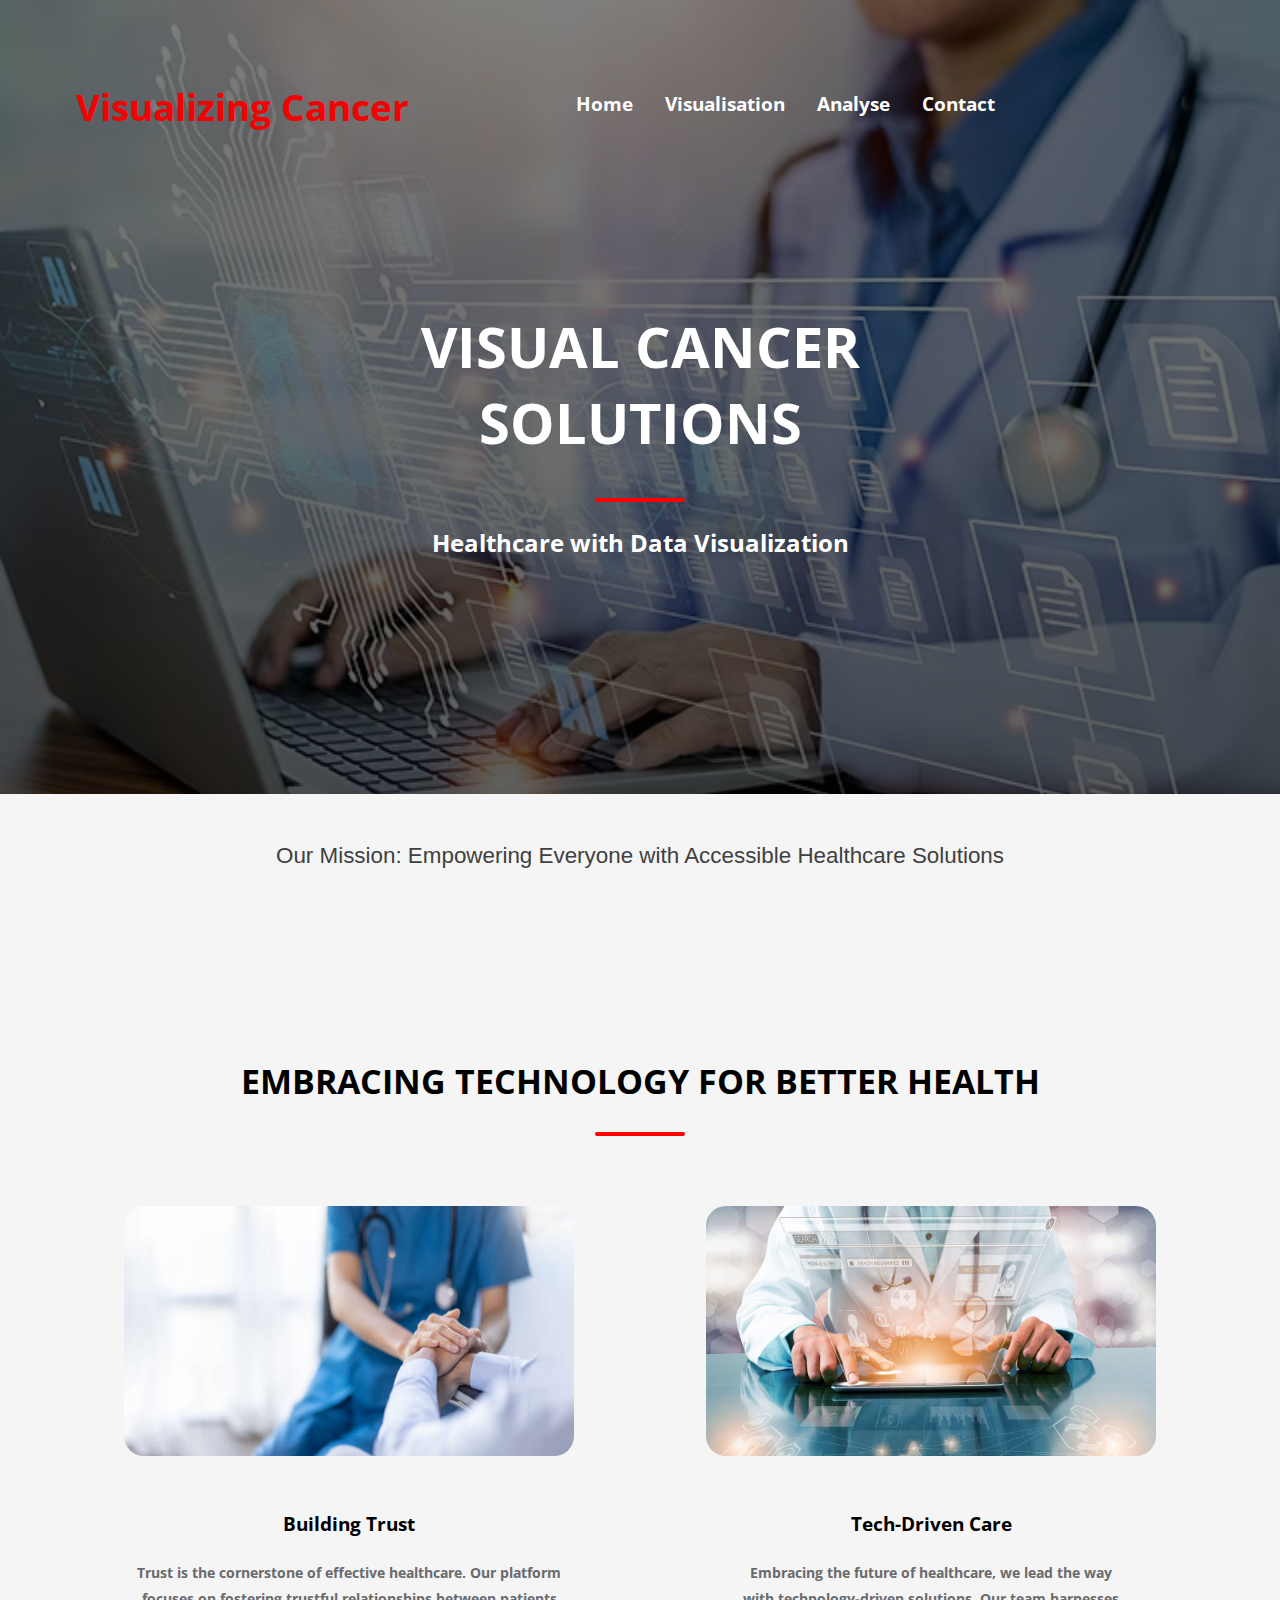
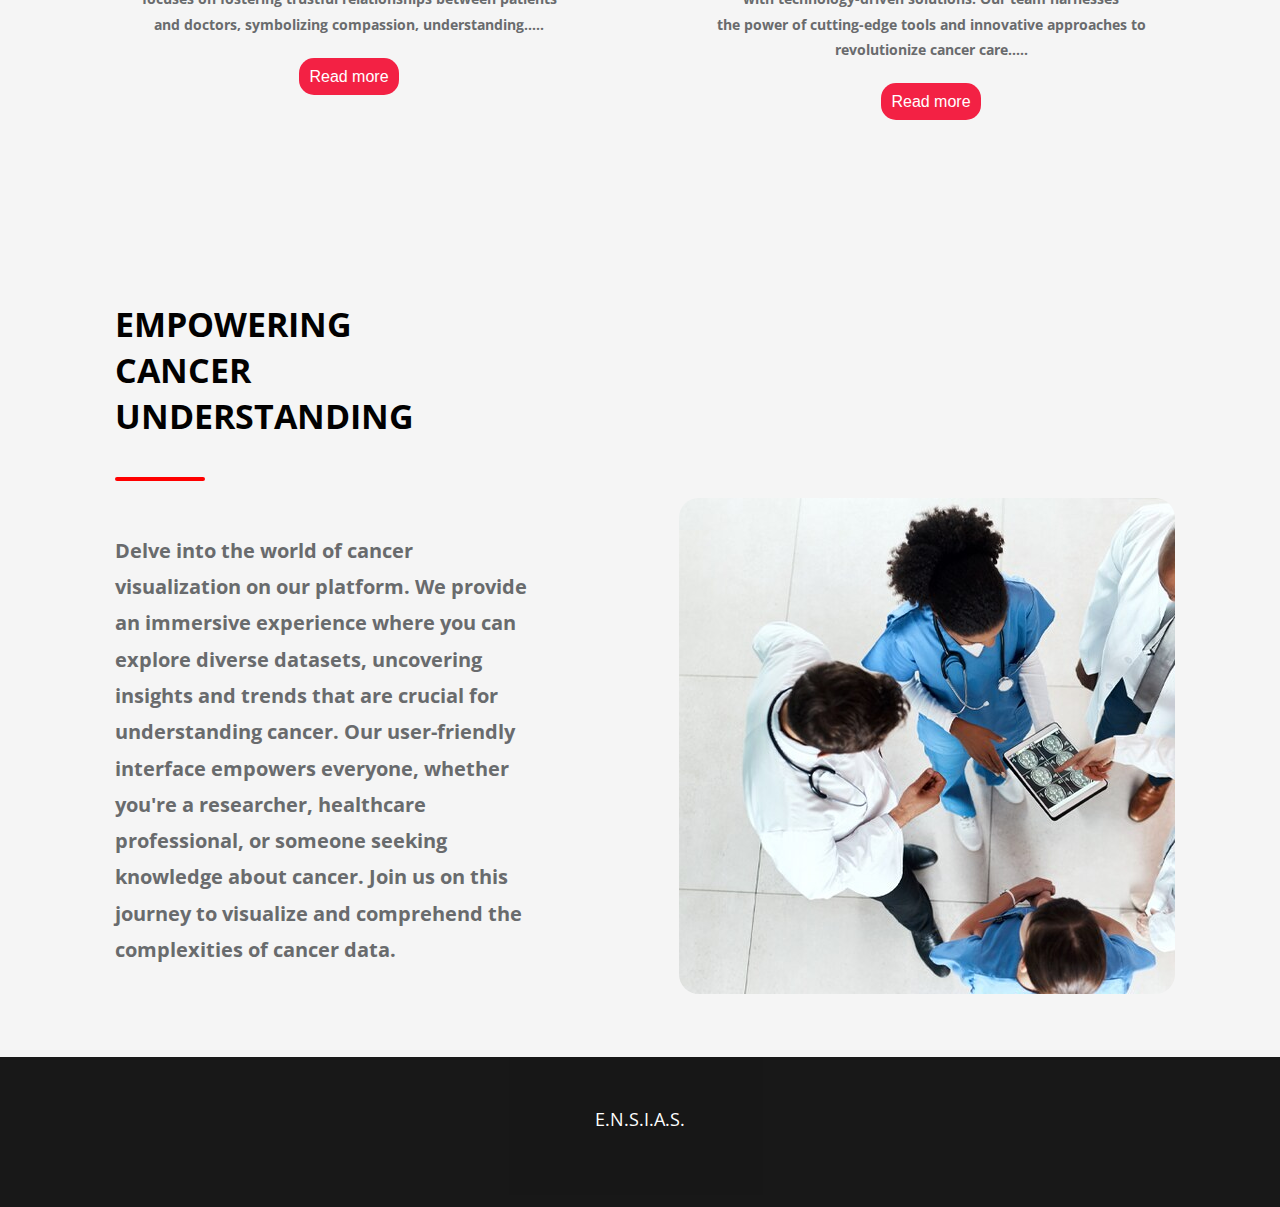
<file: IA-de-la-sante-main/code/index.html>
<!DOCTYPE html>
<html lang="en">
<head>
    <meta charset="UTF-8">
    <meta name="viewport" content="width=device-width, initial-scale=1.0">
    <title>Visualizing Cancer</title>
    <link rel="stylesheet" href="styles.css">
    <link rel="stylesheet" href="common-styles.css">
    <script src="https://code.jquery.com/jquery-3.6.0.min.js"></script>
    <script src="script.js"></script>
    <link href="https://fonts.googleapis.com/css2?family=Open+Sans:ital,wght@0,300..800;1,300..800&display=swap" rel="stylesheet">
    <link rel="stylesheet" href="https://cdnjs.cloudflare.com/ajax/libs/font-awesome/6.5.1/css/all.min.css"  />
    <link rel="icon" type="image/x-icon" href="C:\Users\hp\OneDrive\Bureau\htlm othman\pfa-ia\magnifying-glass-solid.svg">
</head>
<body>
    <div id="home">
      <ul class="menu">
        <li><h1 id="VisualizingCancer"> Visualizing Cancer   </h1>  </li> 
        <li class="bar"><a href="index.html"><h3>Home </i></h3></a></li>
        <li class="bar"><a href="Visualisation.html"><h3>Visualisation </h3></a></li>
        <li class="bar"><a href="../ML DEPLOY SECOND ATTEMPT/templates/Analyse.html"><h3>Analyse </h3></a></li>
        <li class="bar"><a href="contact.html"><h3>Contact </h3></a></li>
      </ul>
        
      </ul>
      <div class="hero-title">
        <h1>
          VISUAL CANCER  <br>SOLUTIONS
        </h1>
        <div class="underline"></div>
        <h3 class="under-hero-title">
           Healthcare with Data Visualization
        </h3>
      </div>
    </div>
      <p id="txt1">
        Our Mission: Empowering Everyone with Accessible Healthcare Solutions
      </p>
      <div  class="txt2">
        <h2>
          EMBRACING TECHNOLOGY FOR BETTER HEALTH​ 
        </h2>
        <div class="underline"></div>
      </div>


      <div class="element1">
        <div class="element1-left">
          <img src="../img/img-element-left.jpg" alt="" >
          <h3>Building Trust</h3>
          <h5  class="trustText" style="text-align: center;">
            Trust is the cornerstone of effective healthcare. Our platform <br> focuses on fostering trustful
            relationships between patients <br> and doctors, symbolizing compassion, understanding<span class="dots">.....</span><span class="extra"> 
            and <br>reliability.Through personalized care and unwavering <br>  support, we aim to build trust bridges that
            empower <br> individuals in their cancer journey. Step into a world where  <br> trust heals and connections thrive.</span>
          </h5>
          <input type="checkbox" id="btn1">
          <label for="btn1"></label>


        </div>

        <div class="element1-right">
          <img src="../img/img-element-right.jpeg">
          <h3>Tech-Driven Care</h3>
          <h5  class="trustText" style="text-align: center;">
            Embracing the future of healthcare, we lead the way <br> with technology-driven solutions. Our team  harnesses<br> 
            the power of cutting-edge tools and innovative approaches to  <br>revolutionize cancer care.<span class="dots">....</span><span class="extra">From precision 
            diagnostics to <br> personalized  treatment plans, we're committed to leveraging <br>technology's full potential 
            for better patient  outcomes. <br>Explore the intersection of healthcare  and technology with <br>us,  where
             innovation meets compassion.</span>
          </h5>
          <input type="checkbox" id="btn2">
          <label for="btn2"></label>
        </div>
      </div>

      <div class="element2" style="text-align: left;">
        
        <h2>EMPOWERING <br>CANCER <br> UNDERSTANDING</h2>
        <div class="underline2"></div><br>
        <img src="../img/Medical_workers.jpeg">
        <h5  class="trustText">
          Delve into the world of cancer <br>visualization on our platform. We provide <br> an immersive experience where you 
          can <br>explore diverse datasets, uncovering <br>insights and trends that are crucial for <br> understanding cancer. 
          Our user-friendly <br> interface empowers everyone, whether <br> you're a researcher, healthcare <br> professional, 
          or someone seeking <br> knowledge about cancer. Join us on this <br>journey to visualize and comprehend 
          the <br> complexities of cancer data.
        </h5>
      </div>  

</body>

<footer>
  <p style="padding-top: 50px;">
    E.N.S.I.A.S.
  </p>
</footer>

</html>
</file>
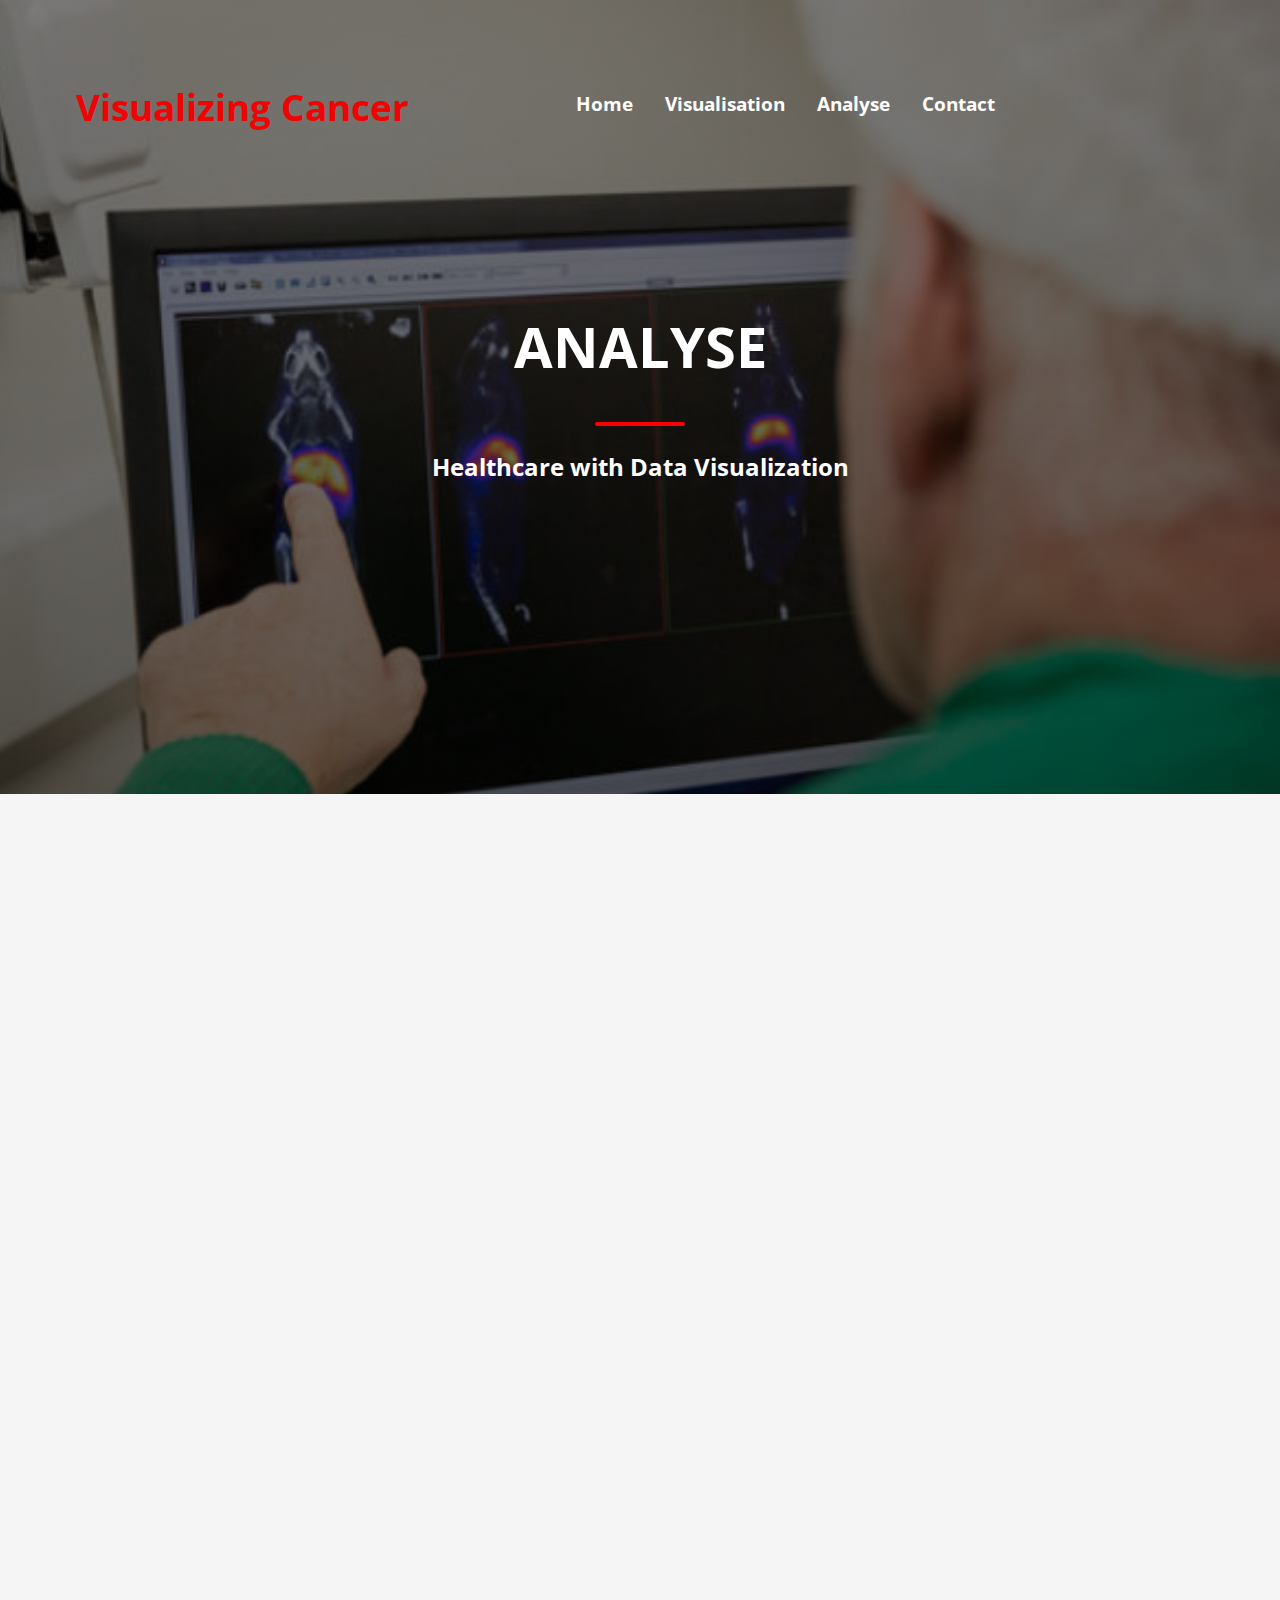
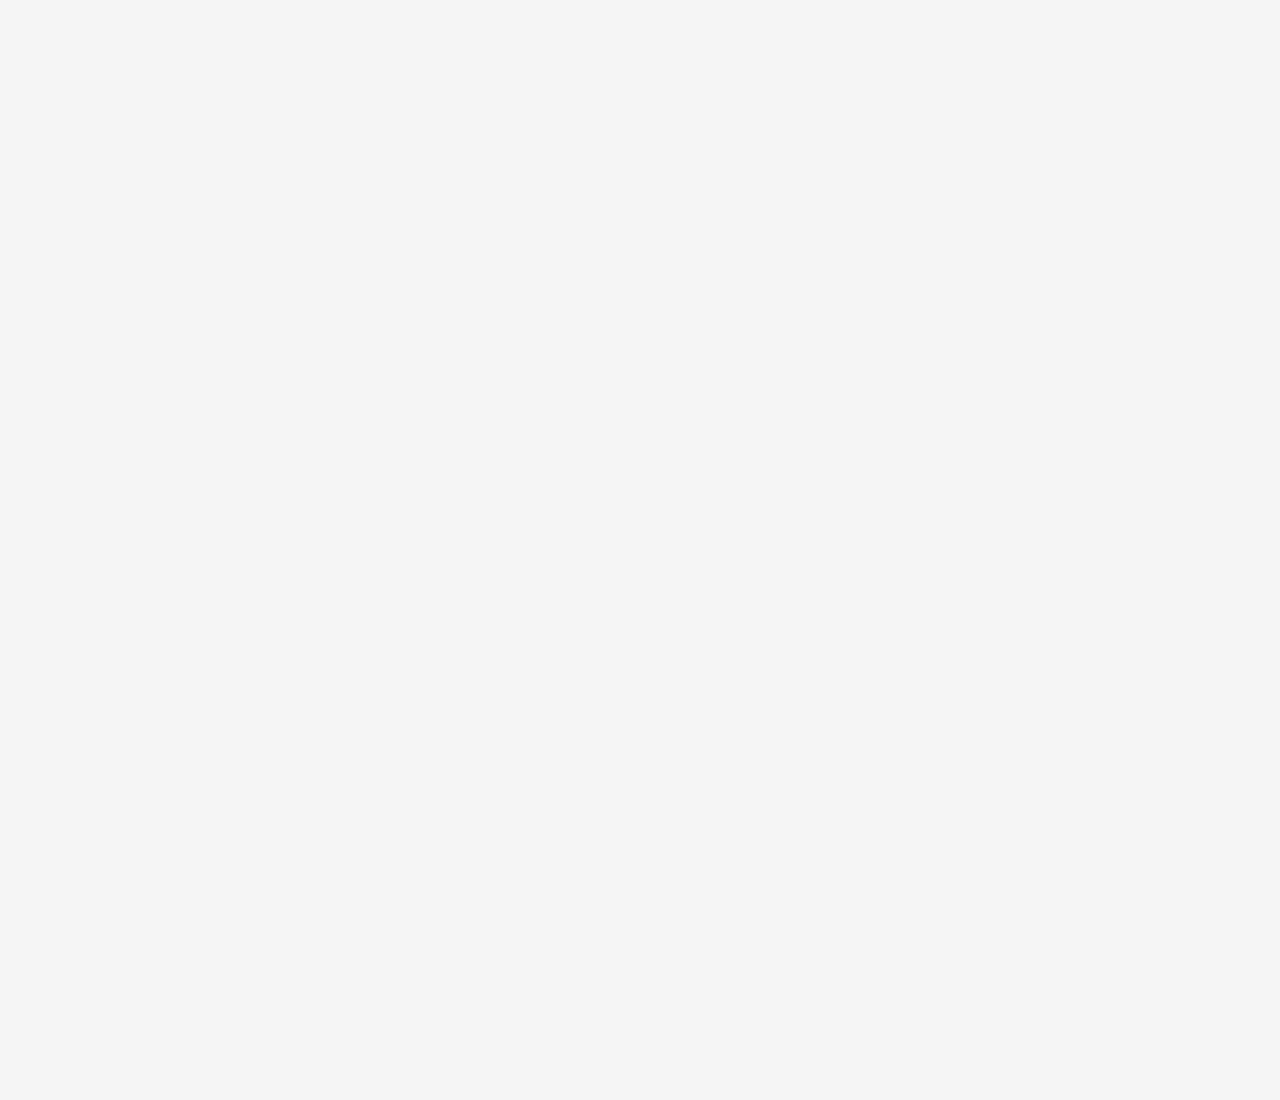
<file: code/Analyse.html>
<!DOCTYPE html>
<html lang="en">
<head>
    <meta charset="UTF-8">
    <meta name="viewport" content="width=device-width, initial-scale=1.0">
    <title>Visualizing Cancer</title>
    <link rel="stylesheet" href="Analyse.css">
    <link rel="stylesheet" href="common-styles.css">
    <script src="script.js"></script>
    <link href="https://fonts.googleapis.com/css2?family=Open+Sans:ital,wght@0,300..800;1,300..800&display=swap" rel="stylesheet">
    <link rel="stylesheet" href="https://cdnjs.cloudflare.com/ajax/libs/font-awesome/6.5.1/css/all.min.css"  />
    <link rel="icon" type="image/x-icon" href="C:\Users\hp\OneDrive\Bureau\htlm othman\pfa\magnifying-glass-solid.svg">
</head>

<body>  
    <div id="home">
        <ul class="menu">
          <li><h1 id="VisualizingCancer"> Visualizing Cancer   </h1>  </li> 
          <li class="bar"><a href="index.html"><h3>Home </i></h3></a></li>
          <li class="bar"><a href="Visualisation.html"><h3>Visualisation </h3></a></li>
          <li class="bar"><a href="Analyse.html"><h3>Analyse </h3></a></li>
          <li class="bar"><a href="contact.html"><h3>Contact </h3></a></li>
        </ul>
        <div class="hero-title">
          <h1>
            ANALYSE 
          </h1>
          <div class="underline"></div>
          <h3 class="under-hero-title">
             Healthcare with Data Visualization
          </h3> 
        </div>
      </div>

</body>
</file>
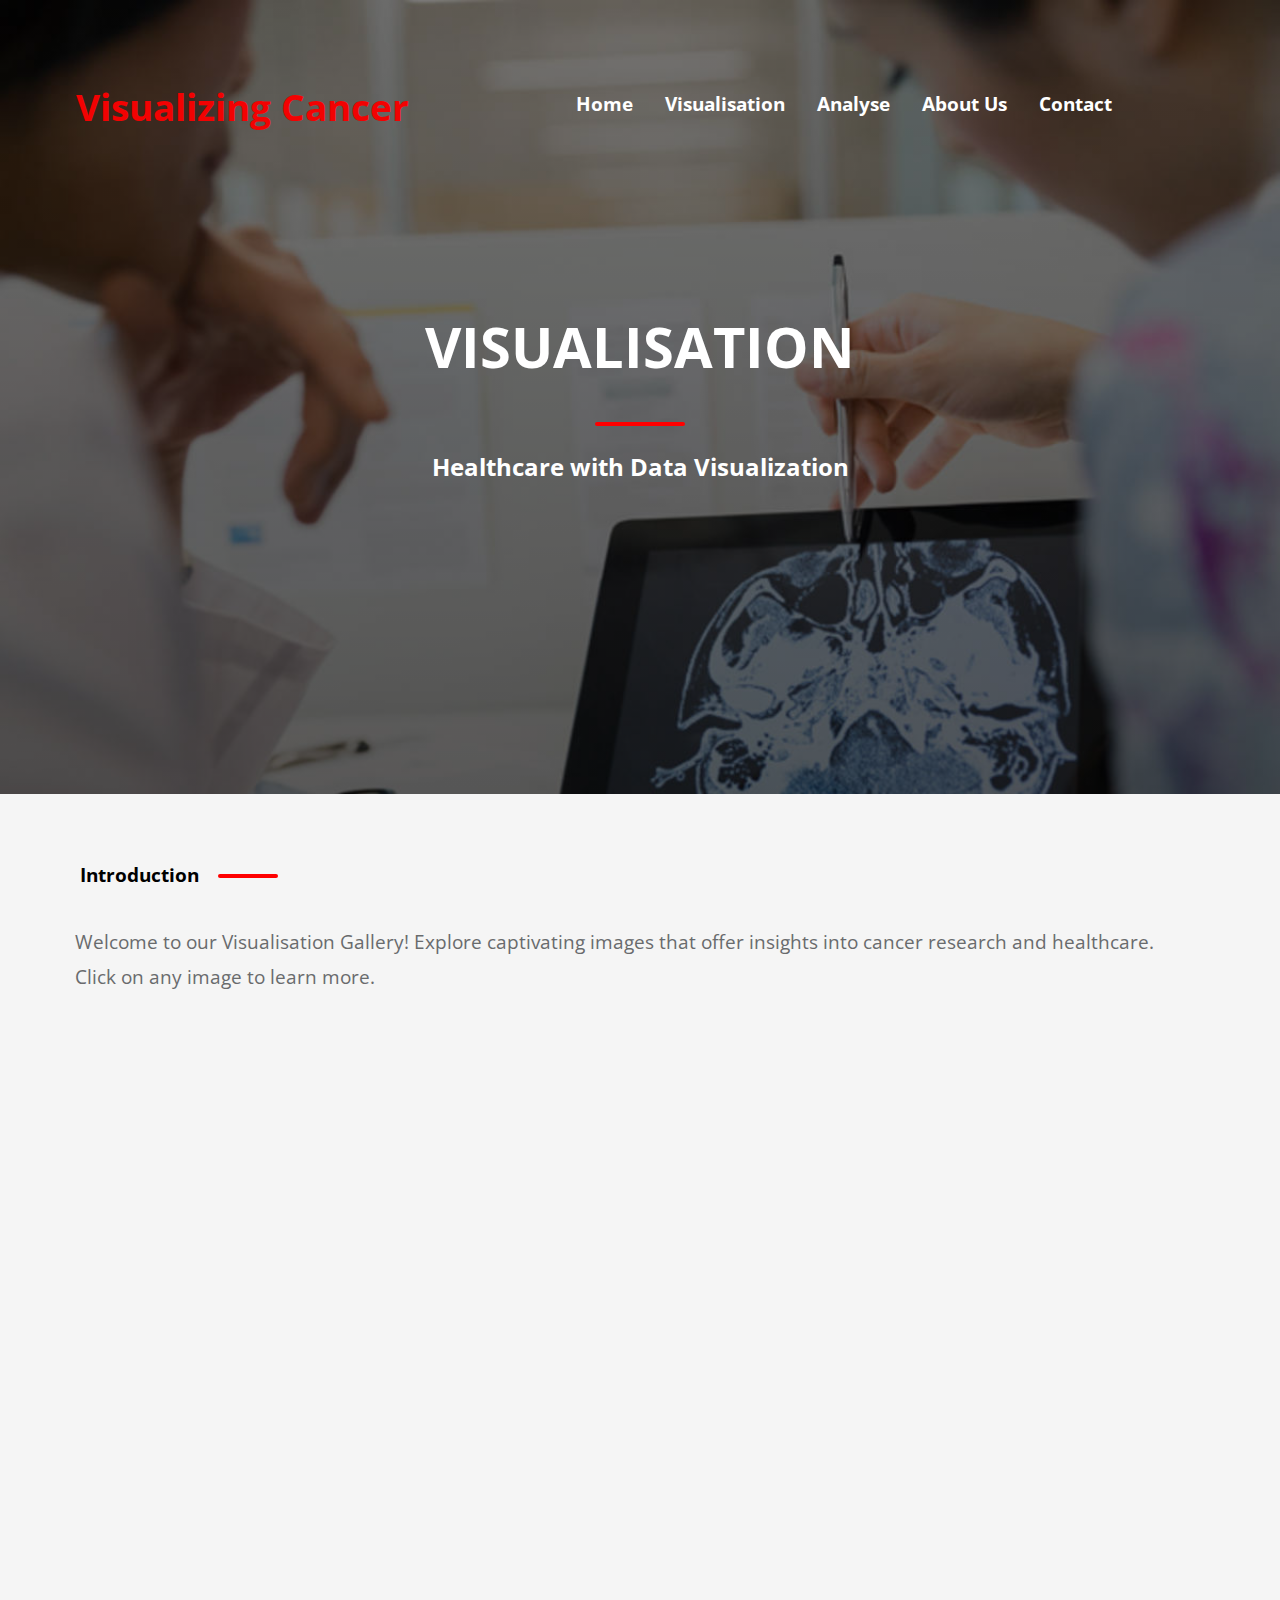
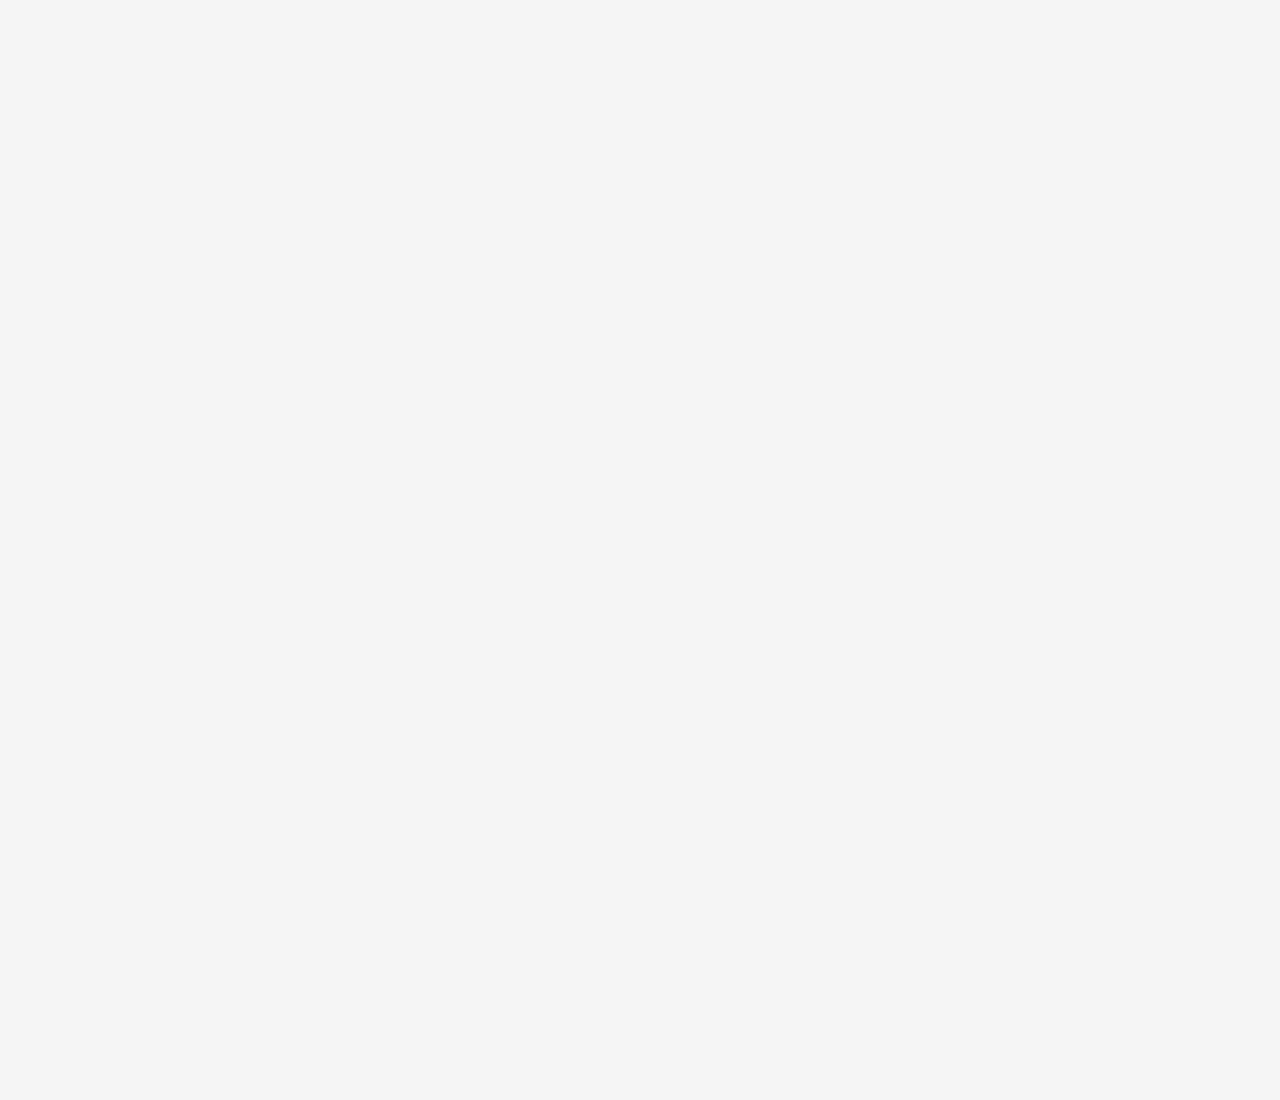
<file: code/Visualisation.html>
<!DOCTYPE html>
<html lang="en">
<head>
    <meta charset="UTF-8">
    <meta name="viewport" content="width=device-width, initial-scale=1.0">
    <title>Visualizing Cancer</title>
    <link rel="stylesheet" href="Visualisation.css">
    <link rel="stylesheet" href="common-styles.css">
    <script src="script.js"></script>
    <link href="https://fonts.googleapis.com/css2?family=Open+Sans:ital,wght@0,300..800;1,300..800&display=swap" rel="stylesheet">
    <link rel="stylesheet" href="https://cdnjs.cloudflare.com/ajax/libs/font-awesome/6.5.1/css/all.min.css"  />
    <link rel="icon" type="image/x-icon" href="C:\Users\hp\OneDrive\Bureau\htlm othman\pfa\magnifying-glass-solid.svg">
</head>

<body>  
    <div id="home">
        <ul class="menu">
          <li><h1 id="VisualizingCancer"> Visualizing Cancer   </h1>  </li> 
          <li class="bar"><a href="index.html"><h3>Home </i></h3></a></li>
          <li class="bar"><a href="Visualisation.html"><h3>Visualisation </h3></a></li>
          <li class="bar"><a href="Analyse.html"><h3>Analyse </h3></a></li>
          <li class="bar"><a href="#aboutus"><h3>About Us</h3></a></li>
          <li class="bar"><a href="#contact"><h3>Contact </h3></a></li>
        </ul>
        <div class="hero-title">
          <h1>
            VISUALISATION 
          </h1>
          <div class="underline"></div>
          <h3 class="under-hero-title">
             Healthcare with Data Visualization
          </h3> 
        </div>
      </div>

      <div class="inline-block">
        <h3>Introduction ​</h3>
        <div class="underline"></div>
        <p>
          Welcome to our Visualisation Gallery!

          Explore captivating images that offer insights into cancer research and healthcare. <br>
           Click on any image to learn more.
        </p>


      </div>
     
</body>
</file>
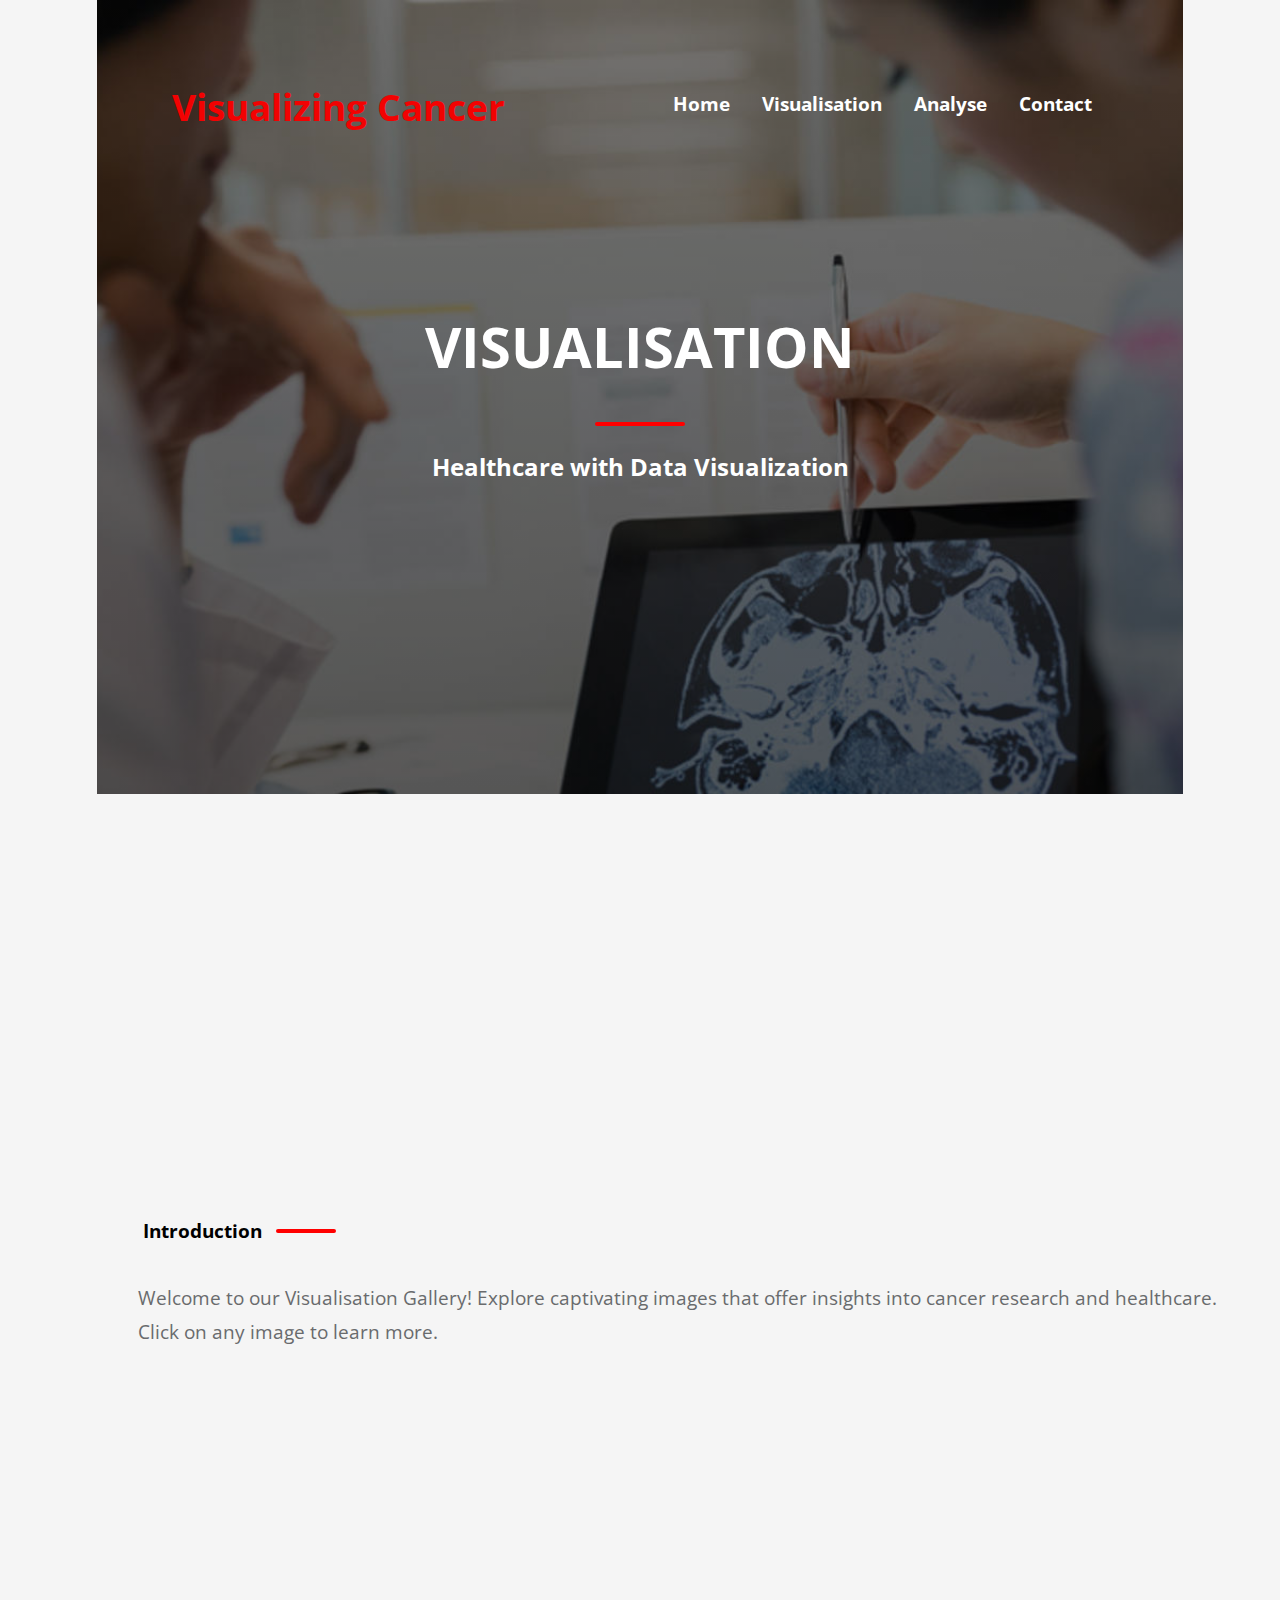
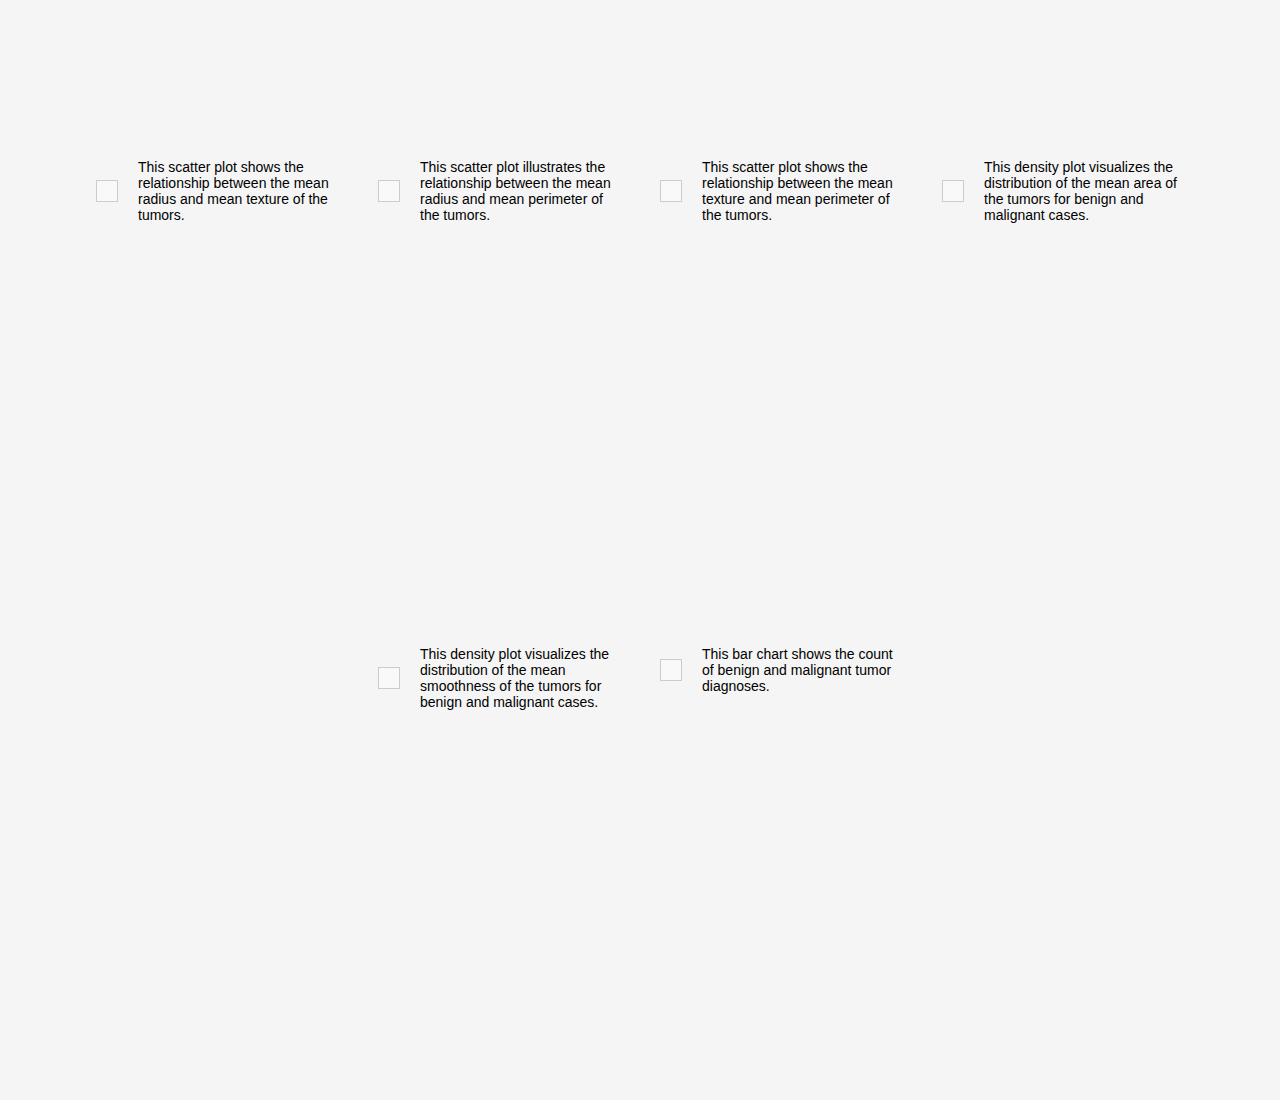
<file: IA-de-la-sante-main/code/Visualisation.html>
<!DOCTYPE html>
<html lang="en">
<head>
    <meta charset="UTF-8">
    <meta name="viewport" content="width=device-width, initial-scale=1.0">
    <title>Visualizing Cancer</title>
    <link rel="stylesheet" href="Visualisation.css">
    <link rel="stylesheet" href="common-styles.css">
    <script src="https://d3js.org/d3.v6.min.js"></script>
    <script src="script.js"></script>
    <script src="visualisation.js"></script>
    <link href="https://fonts.googleapis.com/css2?family=Open+Sans:ital,wght@0,300..800;1,300..800&display=swap" rel="stylesheet">
    <link rel="stylesheet" href="https://cdnjs.cloudflare.com/ajax/libs/font-awesome/6.5.1/css/all.min.css"  />
    <link rel="icon" type="image/x-icon" href="C:\Users\hp\OneDrive\Bureau\htlm othman\pfa\magnifying-glass-solid.svg">
</head>

<body>  
  <div id="home">
      <ul class="menu">
        <li><h1 id="VisualizingCancer"> Visualizing Cancer   </h1>  </li> 
        <li class="bar"><a href="index.html"><h3>Home </h3></a></li>
        <li class="bar"><a href="Visualisation.html"><h3>Visualisation </h3></a></li>
        <li class="bar"><a href="../ML DEPLOY SECOND ATTEMPT/templates/Analyse.html"><h3>Analyse </h3></a></li>
        <li class="bar"><a href="contact.html"><h3>Contact </h3></a></li>
      </ul>
      <div class="hero-title">
        <h1>
          VISUALISATION 
        </h1>
        <div class="underline"></div>
        <h3 class="under-hero-title">
           Healthcare with Data Visualization
        </h3> 
      </div>
  </div>

  <div class="inline-block">
      <h3>Introduction</h3>
      <div class="underline"></div>
      <p>
        Welcome to our Visualisation Gallery!
        Explore captivating images that offer insights into cancer research and healthcare. <br>
         Click on any image to learn more.
      </p>
  </div>

  <!-- Visualization Charts and Descriptions -->
  <div class="chart-row">
      <div class="chart-container">
          <div id="scatterPlot1" class="chart"></div>
          <div class="chart-description">
              <p>This scatter plot shows the relationship between the mean radius and mean texture of the tumors.</p>
          </div>
      </div>
  </div>
  <div class="chart-row">
      <div class="chart-container">
          <div id="scatterPlot2" class="chart"></div>
          <div class="chart-description">
              <p>This scatter plot illustrates the relationship between the mean radius and mean perimeter of the tumors.</p>
          </div>
      </div>
  </div>
  <div class="chart-row">
      <div class="chart-container">
          <div id="scatterPlot3" class="chart"></div>
          <div class="chart-description">
              <p>This scatter plot shows the relationship between the mean texture and mean perimeter of the tumors.</p>
          </div>
      </div>
  </div>
  <div class="chart-row">
      <div class="chart-container">
          <div id="densityPlot1" class="chart"></div>
          <div class="chart-description">
              <p>This density plot visualizes the distribution of the mean area of the tumors for benign and malignant cases.</p>
          </div>
      </div>
  </div>
  <div class="chart-row">
      <div class="chart-container">
          <div id="densityPlot2" class="chart"></div>
          <div class="chart-description">
              <p>This density plot visualizes the distribution of the mean smoothness of the tumors for benign and malignant cases.</p>
          </div>
      </div>
  </div>
  <div class="chart-row">
      <div class="chart-container">
          <div id="barChart" class="chart"></div>
          <div class="chart-description">
              <p>This bar chart shows the count of benign and malignant tumor diagnoses.</p>
          </div>
      </div>
  </div>
</body>
</html>
</file>
<file: IA-de-la-sante-main/code/styles.css>
#home{
  background-image: linear-gradient(rgba(0, 0, 0, 0.5), rgba(0, 0, 0, 0.65)), url('../img/gty_231012_medical_records_database_800x450.avif');
 
}

 
  .underline{
    margin: 10px auto; 

  }
  
  #txt1{
    margin-top: 1.3cm;
    font-size: 140%;
    font-family: "Roboto", sans-serif;
    color: rgba(64, 64, 64, 1);
    text-align: center;

  }
  .txt2 ,.element2  {
    font-family:"Open Sans",Sans-serif ;
    font-size:140%;
    text-align: center;
    margin-top: 5cm;
    color: rgba(2, 1, 1, 1);
    
    }
    .element1-left,.element1-right{
      display: inline-block;
      vertical-align: top; 
      margin-top: 60px;

    }
    .element1-left {
          margin-right: 10%;
    }
    
        
    
  .element1{
    width: 100%;
    text-align: center;
    font-family:"Open Sans",Sans-serif ;
  }
  .element1-left img,.element1-right img{
    height: 250px;
    width: 450px;
    border-radius: 20px;
  }
  
  
  .element1 h3 {
    text-align: center;
    margin-top: 50px;
  }
  .element1 h5,.element2 h5{
    color: #696b6d;
    line-height: 1.8;
    font-size:90%;
  }


/* here*/
.extra {
  display: none;
  margin-top: 0px;
}
.dots{
  display: inline;
}
input[type="checkbox"] {
  display: block;
  appearance: none;
}

label {
  border-radius: 15px;
  position: relative;
  padding: 10px;
  font-family:"Roboto",Sans-serif ;
  margin-top: 0px;
  background-color: #F32144;
  color: white;
  cursor: pointer;
  
}
label:hover{
  background-color: #C91432;
}
label:before {
  content: "Read more";
}
input[type="checkbox"]:checked ~ label:before {
  content: "Read less";
}
/* here*/


.element2{
  margin-left: 9%;
}
.element2 h2{
  font-size:150%;
}
.underline2 {
  width: 90px; 
  height: 4px; 
  background-color: red; 
  margin: 10px auto; 
  border-radius: 5px;
  float: inline-start;
 }
.element2 img{
  float: right;
  margin-right: 9%;
  border-radius: 20px;
}

footer{
  
}



@media only screen and (max-width: 768px) {
  .txt2{
    margin-top: 18%;
  }
  .element1-left, .element1-right {
      display: block;
      width: 100%;
      text-align: center;
      margin: 10px auto;
      padding-top: 13%;
  }
.element1{
  margin-right: 0;
}
  
  
 
   .element2 img {
      width: 100%;
      height: auto;
  }
  
  label {
      margin-left: 0;
  }
  .element2{
    margin-top: 22%;
  }
}





@media only screen and (min-width: 1800px) {
  /* For laptop: */
  #txt1{
    margin-top: 1.3cm;
    font-size: 180%;
  }
  .element1-left {
     margin-right: 20%;
   }
   .element1{
    width: 100%;

   }
   .element1-left img ,.element1-right img {
    width: 750px;
    height: 450px;
   }
   .element1 h2 {
    text-align: center;
    margin-top: 50px;
  }
  .element1 h5,.element2 h5{
    
    line-height: 1.8;
    font-size:140%;
  }
  label{
    border-radius: 19px;
    padding: 14px 24px;
  }
  .element2{
    margin-left: 9%;
  }
  .element2 img{
    width: 677px;
    height: 677px;
    margin-right: 9%;
    border-radius: 20px;
  }

  

  }
</file>
<file: IA-de-la-sante-main/code/common-styles.css>
body {
    margin: 0;
    padding: 0;
    height: 2700px;
    background-color: rgba(245, 245, 245, 1);
  
  }
  
  #home{
    background-attachment: fixed;
    background-position: top;
    height: 20cm;
    background-size:cover ;
    padding-top: 1cm;
  }
   .menu  {
      list-style-type: none;
      padding: 0;
      overflow: hidden;
      border-radius: 10px;  
      margin-left: 1cm;
      margin-right: 2cm;  
      padding-top: 2px;
      font-family:"Open Sans",Sans-serif ;
      <!--  position: fixed; -->
  
    }
    
    li {
      float: inline-start;
    }
    
    li a {
      display: block ;    
      color:white;
      text-align: center;
      padding: 16px;
      text-decoration: none;
    }
  
    #VisualizingCancer{
      margin-top: 0.7cm;
      margin-left: 1cm;
      margin-right: 4cm;
      color: rgb(242, 2, 2 );
      font-family:"Open Sans",Sans-serif ;
      font-size: 230%;
    }
    .menu .bar a:hover {
      color: rgb(242, 2, 2 );
    }
   
    .bar{
      font-family:"Open Sans",Sans-serif ;
    }
    .hero-title {
        text-align: center;
        margin-top: 4cm;
        color: white;
    
      }
      .hero-title h1{
        font-size: 350%;
        font-family:"Open Sans",Sans-serif ;
    
      }
      .hero-title h3{
        font-family:"Open Sans",Sans-serif ;
        font-size: 150%;
      }
    .underline {
        width: 90px; 
        height: 4px; 
        background-color: red; 
        border-radius: 5px;
     }

     footer{
        margin-top: 90px;
        background-color: #000000;
        color: white;
        height: 150px;
        opacity: 0.9;
        text-align: center ;
        font-size: large;
        font-family:"Open Sans",Sans-serif ;
      }

     
      
      @media only screen and (max-width: 768px) {
              /* For phones: */

        .menu {
            margin: 0;
        }
        
        li {
            float: left;
            width: 100%;
        }
        
        li a {
            padding: 5px;

        }
        li:last-child{
          margin-bottom: 0px;
        }
        
        #VisualizingCancer {
            margin: 0;
            text-align: center;
            margin-top: 2px;
        }
        .hero-title{
          margin-top:0;
        }
        .under-hero-title{
          visibility:hidden ;
        }
    }
    @media only screen and (min-width: 1800px) {
      /* For laptop: */
      #VisualizingCancer {
        margin-top: 20px;
        font-size: 300%;
        text-align: center;
        margin-left: 100px;
      margin-right: 530px;
    }
    .hero-title h3{
      font-family:"Open Sans",Sans-serif ;
      font-size: 200%;
    }

    .menu  {
      
      padding: 0;
      overflow: hidden;
      border-radius: 10px;  
      padding-top: 2px;
      <!--  position: fixed; -->
  
    }
    


  }
</file>
<file: code/Analyse.css>
#home{
    background-image: linear-gradient(rgba(0, 0, 0, 0.5), rgba(0, 0, 0, 0.65)), url('../img/mice_640_410.jpg');
   
  }

  .hero-title .underline{
    margin: 10px auto; 
}
</file>
<file: code/common-styles.css>
body {
    margin: 0;
    padding: 0;
    height: 2700px;
    background-color: rgba(245, 245, 245, 1);
  
  }
  
  #home{
    background-attachment: fixed;
    background-position: top;
    height: 20cm;
    background-size:cover ;
    padding-top: 1cm;
  }
   .menu  {
      list-style-type: none;
      padding: 0;
      overflow: hidden;
      border-radius: 10px;  
      margin-left: 1cm;
      margin-right: 2cm;  
      padding-top: 2px;
      font-family:"Open Sans",Sans-serif ;
      <!--  position: fixed; -->
  
    }
    
    li {
      float: inline-start;
    }
    
    li a {
      display: block ;    
      color:white;
      text-align: center;
      padding: 16px;
      text-decoration: none;
    }
  
    #VisualizingCancer{
      margin-top: 0.7cm;
      margin-left: 1cm;
      margin-right: 4cm;
      color: rgb(242, 2, 2 );
      font-family:"Open Sans",Sans-serif ;
      font-size: 230%;
    }
    .menu .bar a:hover {
      color: rgb(242, 2, 2 );
    }
  
    .bar{
      font-family:"Open Sans",Sans-serif ;
    }
    .hero-title {
        text-align: center;
        margin-top: 4cm;
        color: white;
    
      }
      .hero-title h1{
        font-size: 350%;
        font-family:"Open Sans",Sans-serif ;
    
      }
      .hero-title h3{
        font-family:"Open Sans",Sans-serif ;
        font-size: 150%;
      }
    .underline {
        width: 90px; 
        height: 4px; 
        background-color: red; 
        border-radius: 5px;
     }

     footer{
        margin-top: 10px;
        background-color: #000000;
        color: white;
        height: 150px;
        opacity: 0.9;
        text-align: center  ;
      }
</file>
<file: code/Visualisation.css>
#home{
    background-image: linear-gradient(rgba(0, 0, 0, 0.5), rgba(0, 0, 0, 0.65)), url('../img/new-technology-may-help-detect-skin-cancer-at-early-stage.jpg');
   
  }
h3{
        font-family:"Open Sans",Sans-serif ;

}
.hero-title .underline{
    margin: 10px auto; 
}
.inline-block{
    margin-top: 50px;
    margin-left: 50px;
}
.inline-block h3 {
    display: inline-block;
    vertical-align: top; 
    margin-left: 30px;
}

.inline-block .underline {
    display: inline-block;
    margin-top: 30px;
    margin-left: 10px;
    width: 60px;
}
.inline-block p{
    font-family:"Open Sans",Sans-serif ;
    color: #696b6d;
    line-height: 1.8;
    font-size:120%;
    margin-left: 25px;
}
</file>
<file: IA-de-la-sante-main/code/Visualisation.css>
#home{
    background-image: linear-gradient(rgba(0, 0, 0, 0.5), rgba(0, 0, 0, 0.65)), url('../img/new-technology-may-help-detect-skin-cancer-at-early-stage.jpg');
    
   
  }
h3{
        font-family:"Open Sans",Sans-serif ;

}
.hero-title .underline{
    margin: 10px auto; 
}
.inline-block{
    margin-top: 50px;
    margin-left: 50px;
}
.inline-block h3 {
    display: inline-block;
    vertical-align: top; 
    margin-left: 30px;
}

.inline-block .underline {
    display: inline-block;
    margin-top: 30px;
    margin-left: 10px;
    width: 60px;
}
.inline-block p{
    font-family:"Open Sans",Sans-serif ;
    color: #696b6d;
    line-height: 1.8;
    font-size:120%;
    margin-left: 25px;
}
body {
    font-family: Arial, sans-serif;
    margin: 0;
    padding: 20px;
    display: flex;
    flex-wrap: wrap;
    justify-content: center;
}

.chart-container {
    display: flex;
    margin: 20px;
    align-items: center;
}

.chart {
    border: 1px solid #ccc;
    padding: 10px;
    background: #f9f9f9;
}

.chart-description {
    margin-left: 20px;
    max-width: 200px;
    font-size: 14px;
}

.legend {
    font-size: 12px;
    font-family: sans-serif;
}
</file>
